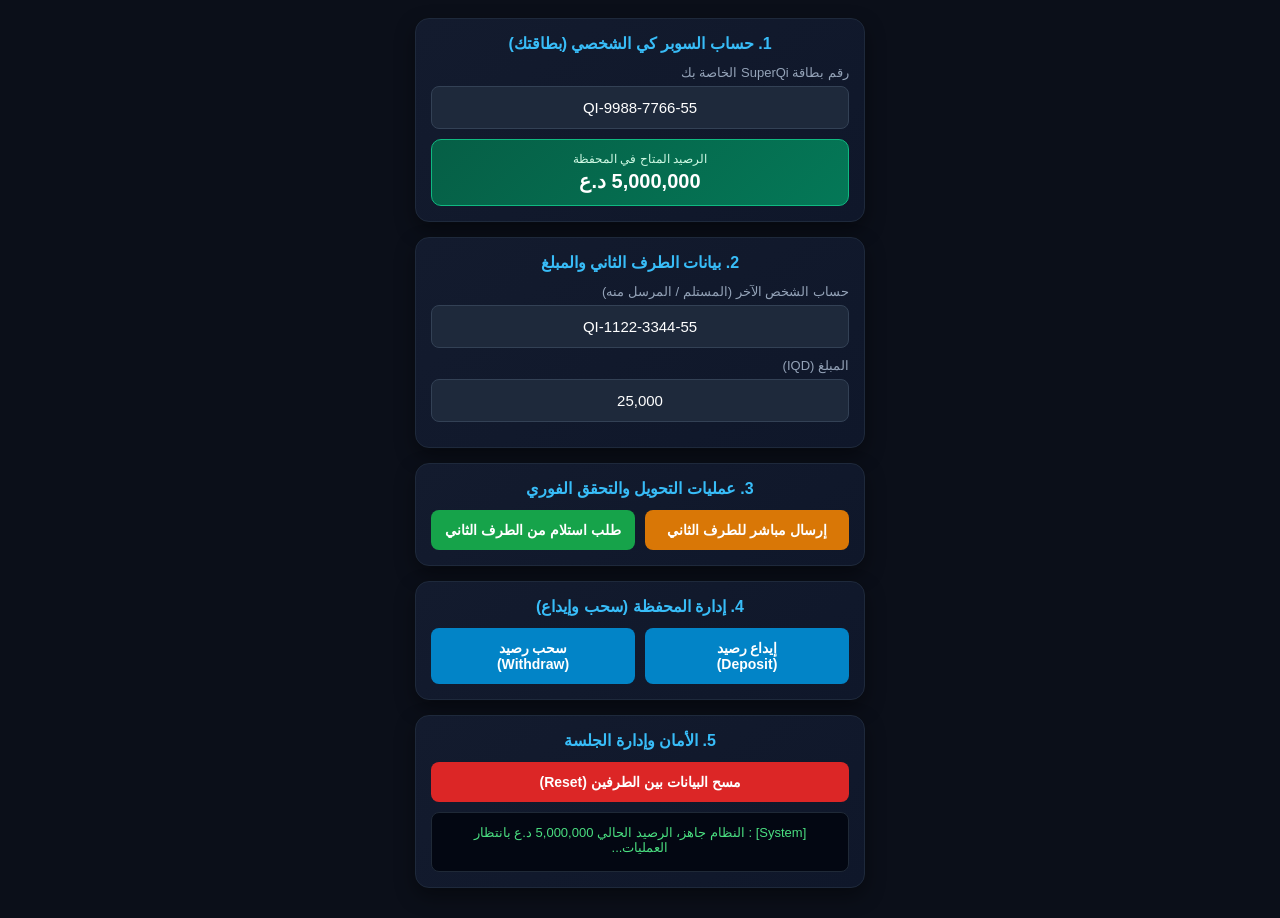
<file: index.html>
<!DOCTYPE html>
<html lang="ar" dir="rtl">
  <head>
    <meta charset="UTF-8" />
    <meta name="viewport" content="width=device-width, initial-scale=1.0, viewport-fit=cover" />
    <meta name="theme-color" content="#0b0f19" />
    <meta
      name="description"
      content="Nexus - نظام المحفظة والتحويل الذكي - تطبيق محفظة ذكي مخصص للموبايل"
    />
    <link rel="manifest" href="manifest.json" />
    <title>Nexus - نظام المحفظة والتحويل الذكي</title>
    <link rel="stylesheet" href="styles.css" />
  </head>
  <body>
    <div class="container">
      <div class="card-section">
        <div class="card-title">1. حساب السوبر كي الشخصي (بطاقتك)</div>
        <div class="input-group">
          <label class="input-label">رقم بطاقة SuperQi الخاصة بك</label>
          <input type="text" class="custom-input" id="myCard" value="QI-9988-7766-55" readonly />
        </div>
        <div class="balance-box">
          <div class="balance-label">الرصيد المتاح في المحفظة</div>
          <div class="balance-amount" id="currentBalance">0 د.ع</div>
        </div>
      </div>

      <div class="card-section">
        <div class="card-title">2. بيانات الطرف الثاني والمبلغ</div>
        <div class="input-group">
          <label class="input-label">حساب الشخص الآخر (المستلم / المرسل منه)</label>
          <input type="text" class="custom-input" id="otherCard" value="QI-1122-3344-55" />
        </div>
        <div class="input-group">
          <label class="input-label">المبلغ (IQD)</label>
          <input type="text" class="custom-input" id="transferAmount" value="25,000" />
        </div>
      </div>

      <div class="card-section">
        <div class="card-title">3. عمليات التحويل والتحقق الفوري</div>
        <div class="btn-grid">
          <button class="btn btn-warning" onclick="sendMoney()">إرسال مباشر للطرف الثاني</button>
          <button class="btn btn-success" onclick="requestMoney()">طلب استلام من الطرف الثاني</button>
        </div>
      </div>

      <div class="card-section">
        <div class="card-title">4. إدارة المحفظة (سحب وإيداع)</div>
        <div class="btn-grid">
          <button class="btn btn-primary" onclick="depositMoney()">إيداع رصيد<br />(Deposit)</button>
          <button class="btn btn-primary" onclick="withdrawMoney()">سحب رصيد<br />(Withdraw)</button>
        </div>
      </div>

      <div class="card-section">
        <div class="card-title">5. الأمان وإدارة الجلسة</div>
        <div class="security-section">
          <button class="btn btn-danger" onclick="resetSystem()">مسح البيانات بين الطرفين (Reset)</button>
          <div class="system-log" id="systemLog">
            [System] : النظام جاهز، الرصيد الحالي 5,000,000 د.ع بانتظار العمليات...
          </div>
        </div>
      </div>
    </div>

    <script src="script.js"></script>
  </body>
</html>
</file>
<file: styles.css>
* {
  box-sizing: border-box;
  margin: 0;
  padding: 0;
  font-family: "Segoe UI", Tahoma, Geneva, Verdana, sans-serif;
}

:root {
  --bg: #0b0f19;
  --bg-card: #131b2e;
  --bg-soft: #1e293b;
  --text: #ffffff;
  --muted: #94a3b8;
  --primary: #38bdf8;
  --success: #16a34a;
  --warning: #d97706;
  --danger: #dc2626;
  --green-box: #065f46;
  --green-border: #10b981;
  --shadow: rgba(0, 0, 0, 0.4);
}

html {
  background: var(--bg);
}

body {
  background: var(--bg);
  color: var(--text);
  min-height: 100vh;
  display: flex;
  justify-content: center;
  align-items: center;
  padding: 18px 12px 30px;
}

.container {
  width: 100%;
  max-width: 450px;
  display: flex;
  flex-direction: column;
  gap: 15px;
}

.card-section {
  background: linear-gradient(145deg, var(--bg-card), #0f172a);
  border: 1px solid #1e293b;
  border-radius: 14px;
  padding: 15px;
  box-shadow: 0 8px 20px var(--shadow);
}

.card-title {
  font-size: 16px;
  font-weight: bold;
  color: var(--primary);
  margin-bottom: 12px;
  text-align: center;
}

.input-group {
  margin-bottom: 10px;
}

.input-label {
  font-size: 13px;
  color: var(--muted);
  margin-bottom: 6px;
  display: block;
  text-align: right;
}

.custom-input {
  width: 100%;
  background-color: var(--bg-soft);
  border: 1px solid #334155;
  border-radius: 8px;
  padding: 12px;
  color: var(--text);
  font-size: 15px;
  text-align: center;
  outline: none;
  transition: border-color 0.3s ease;
}

.custom-input:focus {
  border-color: var(--primary);
}

.balance-box {
  background: linear-gradient(135deg, var(--green-box), #047857);
  border: 1px solid var(--green-border);
  border-radius: 10px;
  padding: 12px;
  text-align: center;
  margin-top: 10px;
}

.balance-label {
  font-size: 12px;
  color: #d1fae5;
  margin-bottom: 3px;
}

.balance-amount {
  font-size: 20px;
  font-weight: bold;
  color: var(--text);
}

.btn-grid {
  display: grid;
  grid-template-columns: 1fr 1fr;
  gap: 10px;
}

.btn {
  border: none;
  border-radius: 8px;
  padding: 12px;
  font-size: 14px;
  font-weight: bold;
  cursor: pointer;
  color: var(--text);
  text-align: center;
  transition: opacity 0.2s ease, transform 0.1s ease;
  -webkit-tap-highlight-color: transparent;
}

.btn:active {
  transform: scale(0.98);
}

.btn:hover {
  opacity: 0.9;
}

.btn-warning {
  background-color: var(--warning);
}

.btn-success {
  background-color: var(--success);
}

.btn-primary {
  background-color: #0284c7;
}

.btn-danger {
  background-color: var(--danger);
  grid-column: span 2;
}

.system-log {
  background-color: #030712;
  border: 1px solid #1f2937;
  border-radius: 8px;
  padding: 12px;
  font-size: 13px;
  color: #4ade80;
  min-height: 60px;
  text-align: center;
  direction: rtl;
  word-wrap: break-word;
}

.security-section {
  display: flex;
  flex-direction: column;
  gap: 10px;
}

@media (max-width: 420px) {
  body {
    padding: 12px 10px 24px;
  }

  .card-section {
    padding: 14px 12px;
  }

  .card-title {
    font-size: 15px;
  }

  .balance-amount {
    font-size: 18px;
  }

  .btn {
    font-size: 13px;
    padding: 11px 10px;
  }
}
</file>
